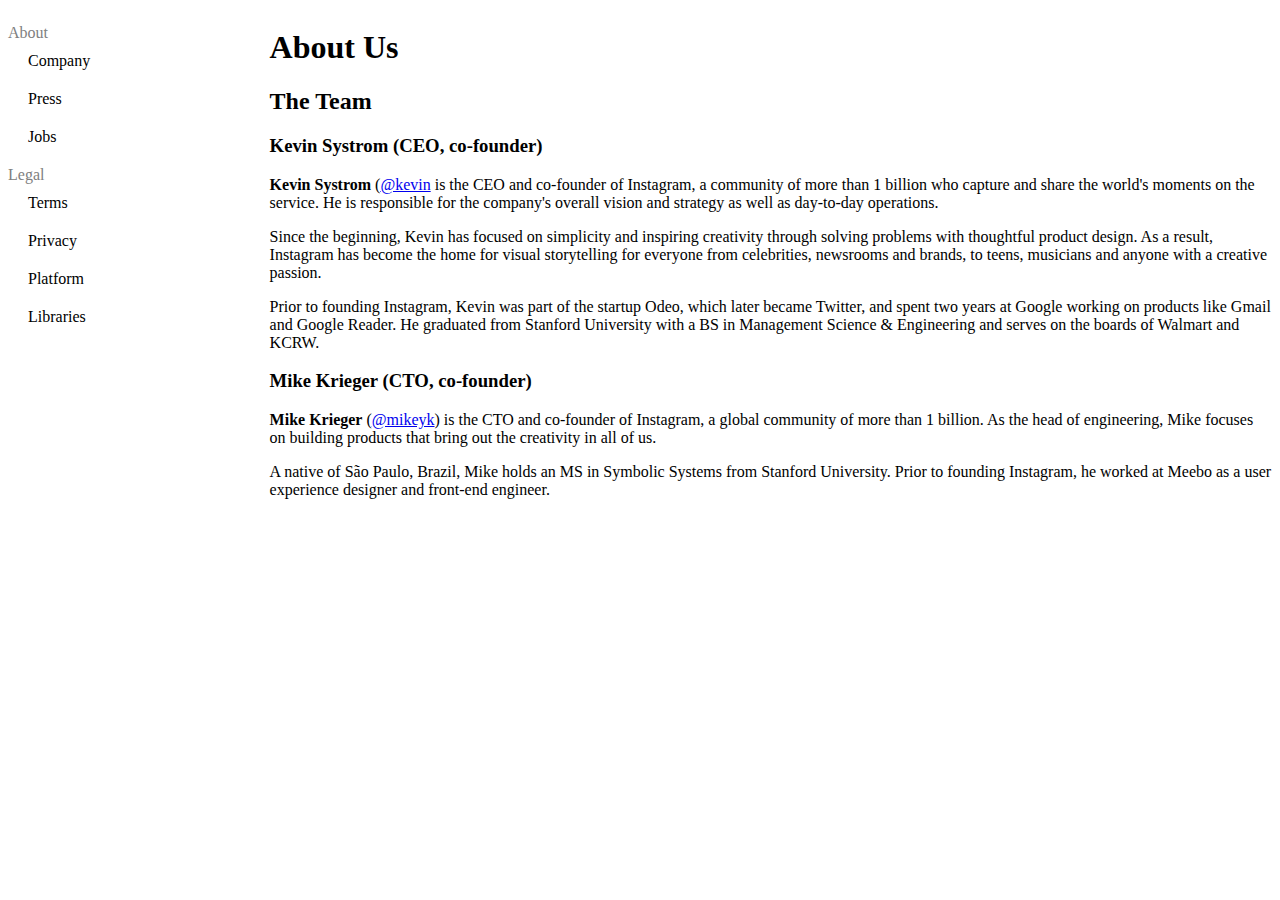
<file: instagram/index.html>
<!DOCTYPE html>
<html lang="en" dir="ltr">
  <head>
    <meta charset="utf-8">
    <link rel="stylesheet" href="styles.css">
    <title>Instagram</title>
  </head>
  <body>

    <nav>
      <dl>
        <dt>About</dt>
          <dd><a href="#" target="_blank">Company</a></dd>
          <dd><a href="#" target="_blank">Press</a></dd>
          <dd><a href="#" target="_blank">Jobs</a></dd>
        <dt>Legal</dt>
          <dd><a href="#" target="_blank">Terms</a></dd>
          <dd><a href="#" target="_blank">Privacy</a></dd>
          <dd><a href="#" target="_blank">Platform</a></dd>
          <dd><a href="#" target="_blank">Libraries</a></dd>
      </dl>
    </nav>

    <article class="about-us">
      <h1>About Us</h1>
      <h2>The Team</h2>
      <h3>Kevin Systrom (CEO, co-founder)</h3
        <p><strong>Kevin Systrom</strong> (<a href="#">@kevin</a> is the CEO and co-founder of Instagram, a community of more than 1 billion who capture and share the world's moments on the service. He is responsible for the company's overall vision and strategy as well as day-to-day operations. </p>
        <p>Since the beginning, Kevin has focused on simplicity and inspiring creativity through solving problems with thoughtful product design. As a result, Instagram has become the home for visual storytelling for everyone from celebrities, newsrooms and brands, to teens, musicians and anyone with a creative passion.</p>
        <p>Prior to founding Instagram, Kevin was part of the startup Odeo, which later became Twitter, and spent two years at Google working on products like Gmail and Google Reader. He graduated from Stanford University with a BS in Management Science &amp; Engineering and serves on the boards of Walmart and KCRW.</p>
      <h3>Mike Krieger (CTO, co-founder)</h3>
        <p><strong>Mike Krieger</strong> (<a href="#">@mikeyk</a>) is the CTO and co-founder of Instagram, a global community of more than 1 billion. As the head of engineering, Mike focuses on building products that bring out the creativity in all of us.</p>
        <p>A native of São Paulo, Brazil, Mike holds an MS in Symbolic Systems from Stanford University. Prior to founding Instagram, he worked at Meebo as a user experience designer and front-end engineer.</p>
    </article>

  </body>
</html>

<!--



Mike Krieger (@mikeyk) is the CTO and co-founder of Instagram, a global community of more than 1 billion. As the head of engineering, Mike focuses on building products that bring out the creativity in all of us.

A native of São Paulo, Brazil, Mike holds an MS in Symbolic Systems from Stanford University. Prior to founding Instagram, he worked at Meebo as a user experience designer and front-end engineer.
-->
</file>
<file: instagram/styles.css>
/* Add your CSS here */
* {
  box-sizing: border-box;
}
body {
  display: flex;
}
nav {
  padding-right: 10%;
  width: 400px;
  height: 100%;
}
dt {
  color: gray;
  padding-bottom: 10px;
}
dd a {
  text-decoration: none;
  color: black;
}
dd {
  margin-left: 20px;
  padding-bottom: 20px;
}
h1 {
  font-size: 2em;
}
h2 {
  font-size: 1.5em;
}
</file>
